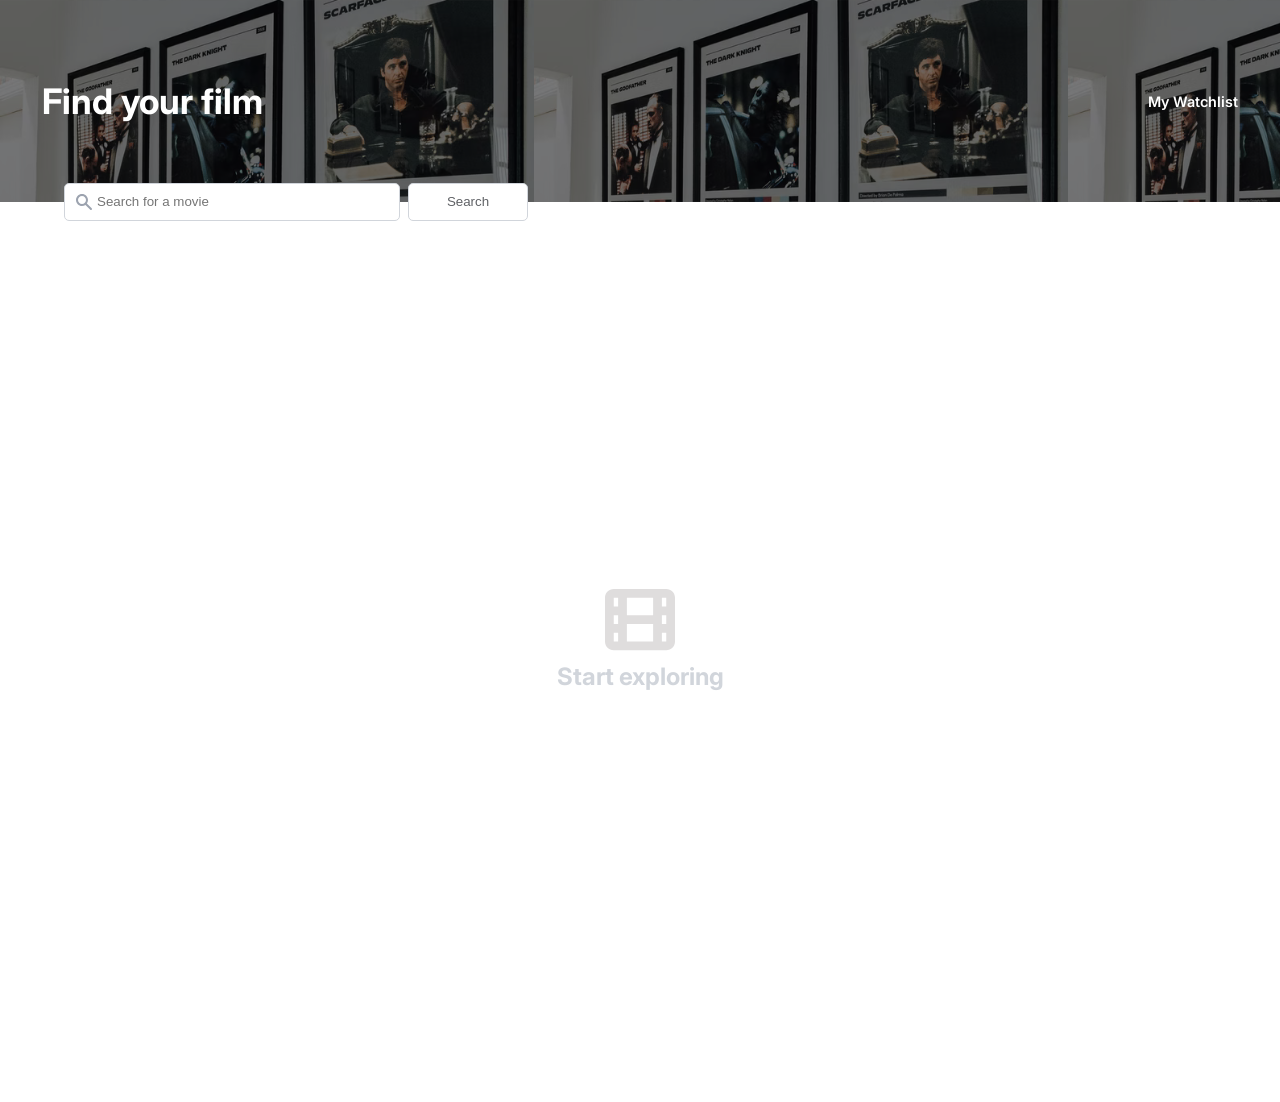
<file: index.html>
<!doctype html>
<html lang="en">
  <head>
    <meta charset="UTF-8" />
    <meta name="viewport" content="width=device-width, initial-scale=1.0" />
    <link rel="stylesheet" href="./style.css" />
    <link rel="preconnect" href="https://fonts.googleapis.com" />
    <link rel="preconnect" href="https://fonts.gstatic.com" crossorigin />
    <link
      href="https://fonts.googleapis.com/css2?family=Inter:ital,opsz,wght@0,14..32,100..900;1,14..32,100..900&display=swap"
      rel="stylesheet"
    />
    <title>movie project</title>
  </head>
  <body>
    <header class="hero">
      <div class="title">
        <h1 class="title-infor">Find your film</h1>
        <p class="watchlist">My Watchlist</p>
      </div>

      <div class="search-bar">
        <div class="input-wrapper">
            <img src="./Search (1).svg" alt="search-icon" class="icon">
            <input type="text" placeholder="Search for a movie" id="search-input" />
        </div>
        <button id="search-btn">Search</button>
      </div>
    </header>

    <main id="movie-container">
      <div class="empty">
        <img src="./Icon.svg" alt="movie-image">
        <p>Start exploring</p>
      </div>
    </main>
    <script src="./script.js"></script>
  </body>
</html>
</file>
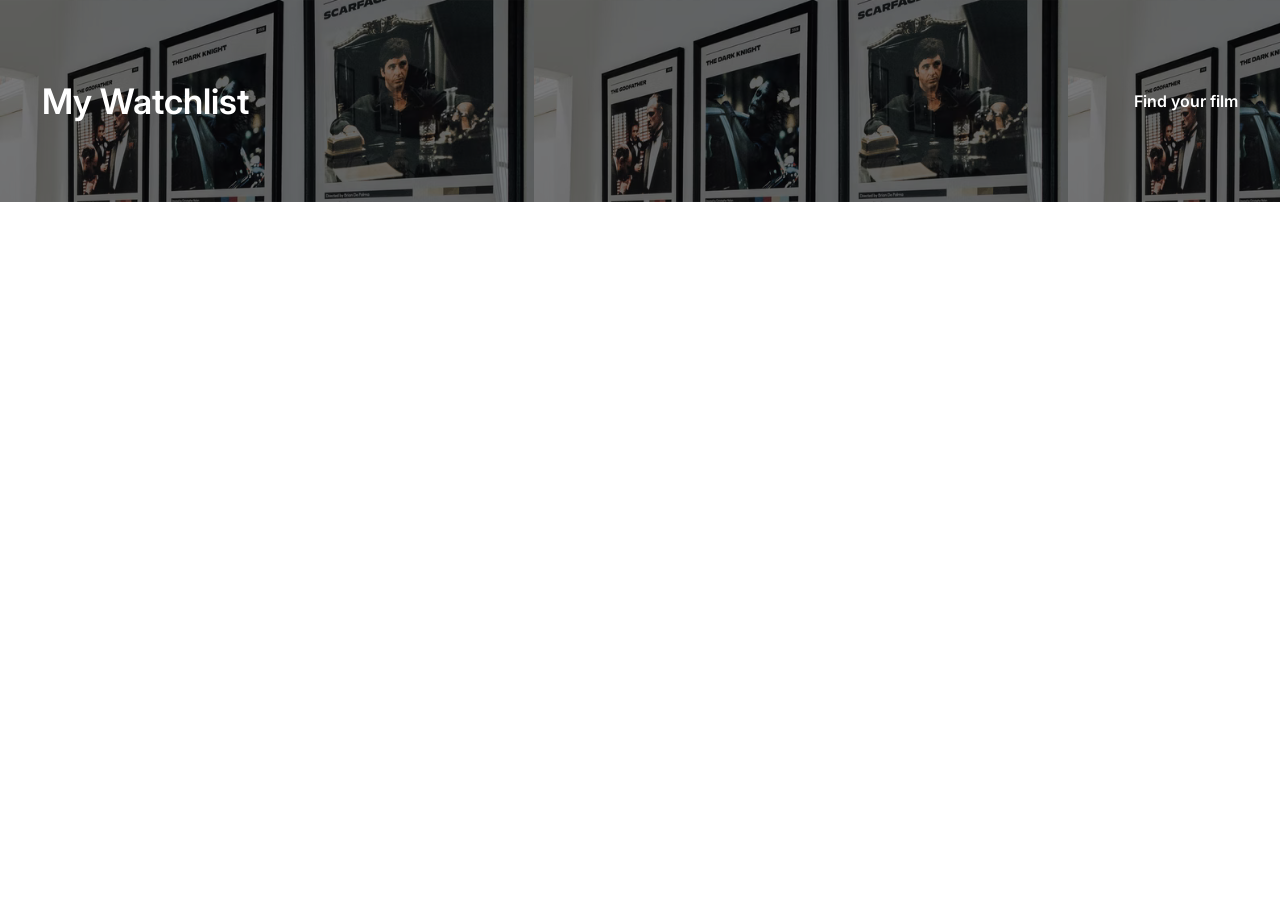
<file: watchlist.html>
<!doctype html>
<html lang="en">
  <head>
    <meta charset="UTF-8" />
    <meta name="viewport" content="width=device-width, initial-scale=1.0" />
    <link rel="stylesheet" href="./style.css" />
    <link rel="preconnect" href="https://fonts.googleapis.com" />
    <link rel="preconnect" href="https://fonts.gstatic.com" crossorigin />
    <link
      href="https://fonts.googleapis.com/css2?family=Inter:ital,opsz,wght@0,14..32,100..900;1,14..32,100..900&display=swap"
      rel="stylesheet"
    />
    <title>watchlist</title>
  </head>
  <body>
    <header class="hero">
      <div class="title">
        <a class="title-infor" href="./watchlist.html">My Watchlist</a>
        <a class="watchlist" href="./index.html">Find your film</a>
      </div>
    </header>

    <main id="movie-container">
      <div class="empty">
        <p>Your watchlist is looking a little empty...</p>
        <div class="add-movie">
            <img src="./Icon (2).svg" alt="plus">
            <a href="./index.html">Let’s add some movies!</a>
        </div>
      </div>
    </main>
<script src="./watchlist.js"></script>
  </body>
</html>
</file>
<file: style.css>
* {
  box-sizing: border-box;
}

html,
body {
  margin: 0;
  padding: 0;
  font-family: "Inter", sans-serif;
  font-optical-sizing: auto;
  font-weight: 600;
  font-style: normal;
}

a{
    text-decoration: none;
}

html {
  font-size: 16px;
}

.hero {
  position: relative;
}

.title {
  display: flex;
  justify-content: space-between;
  align-items: center;
  padding: 5rem 2.6rem;
  background-image: url(./THJJRUhNlEc.svg);
  background-size: contain;
  position: relative;
}

.title::before {
  content: "";
  position: absolute;
  inset: 0;
  background: rgba(0, 0, 0, 0.5); /*  控制透明度 */
}

.title-infor,
.watchlist {
  margin: 0;
  color: #fff;
}

/* .title .title-infor{
    color: #fff;
} */
.title > * {
  position: relative;
  z-index: 1;
}

.title-infor {
  color: #fff;
  font-size: 2.2rem;
}

.title p {
  font-size: 0.9rem;
  margin-left: 10px;
}

.search-bar {
  /* margin: 0 2.5rem; */
  display: flex;
  gap: 0.5rem;
  position: absolute;
  width: 90%;
  left: 50%;
  transform: translateX(-50%);
  bottom: -1.2rem;
}

input {
  border: #d1d5db 1px solid;
  background-color: #fff;
  width: 21rem;
  height: 2.4rem;
  border-radius: 0.3125rem;
  padding-left: 2rem;
}

button {
  width: 7.5rem;
  height: 2.4rem;
  border: #d1d5db 1px solid;
  background-color: #fff;
  border-radius: 0.3125rem;
  color: #606266;
}

.input-wrapper {
  position: relative;
}

.icon {
  position: absolute;
  top: 50%;
  left: 10px;
  transform: translateY(-50%);
}

.empty {
  display: flex;
  justify-content: center;
  align-items: center;
  flex-direction: column;
  height: 100vh;
  width: 100%;
}

.empty p {
  margin-top: 0.7rem;
  color: #d1d5db;
  font-weight: bold;
  font-size: 1.5rem;
}

.movies {
  display: flex;
  border-bottom: #d1d5db solid 1px;
  justify-content: flex-start;
  align-items: center;
  padding: 1.5rem 0 1.25rem;
  margin: 0 2.75rem;
  gap: 0.8rem;
}

.movies h2 {
  font-size: 0.7rem;
  font-weight: 600;
}

.poster {
  height: auto;
  width: 6.2rem;
}

.movies p {
  font-weight: 200;
  font-size: 0.7rem;
}

.movie-head {
  display: flex;
  justify-content: flex-start;
  align-items: center;
  gap: 0.5rem;
}

.movies .star {
  width: 0.8rem;
}

.detail-sub {
  display: flex;
  justify-content: flex-start;
  align-items: center;
  gap: 0.8rem;
  font-size: 0.7rem;
}

.watch-list {
  display: flex;
  align-items: center;
  gap: 0.3rem;
  cursor: pointer;
}
.watch-list .plus {
  width: 0.7rem;
  height: 0.7rem;
}

.enter-data {
  text-align: center;
  margin-top: 15rem;
  color: #7d7d7d;
}


/* my watch list page */

.add-movie {
    display: flex;
    justify-content: center;
    align-items: center;
    cursor: pointer;
}

.add-movie a {
    color: rgb(66, 64, 64);
    margin: 0;
    
}
</file>
